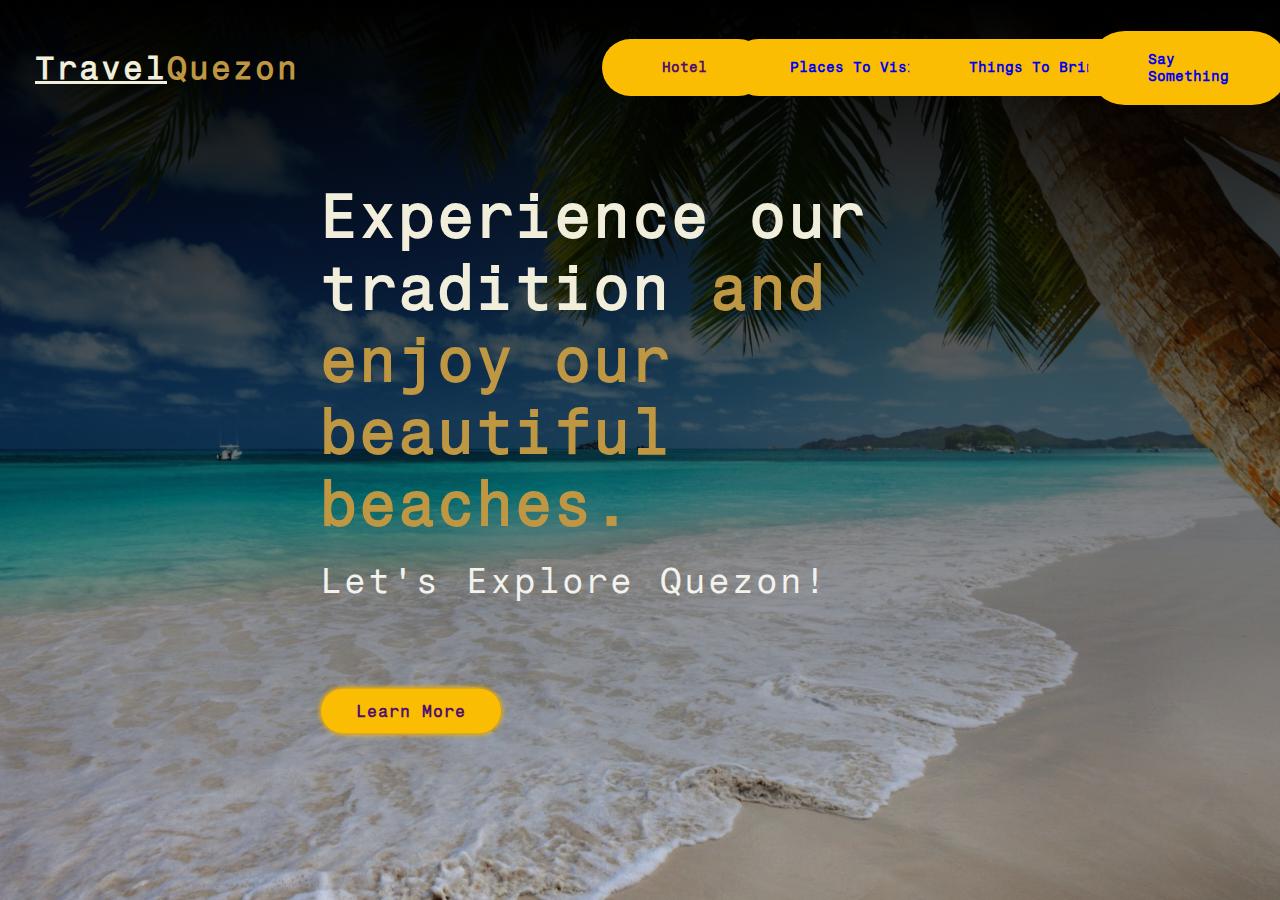
<file: TravelWebsite/index.html>
<!DOCTYPE html>
<html>
<head>
	<meta charset="utf-8">
	<meta name="viewport" content="width=device-width, initial-scale=1">
	<title>TravelQuezon</title>
	<link rel="stylesheet" type="text/css" href="style.css">
	<link rel="preconnect" href="https://fonts.googleapis.com">
<link rel="preconnect" href="https://fonts.gstatic.com" crossorigin>
<link href="https://fonts.googleapis.com/css2?family=Fragment+Mono&family=Montserrat:wght@600&family=Roboto&family=Rubik+Bubbles&family=Sono:wght@200&family=Ubuntu&display=swap" rel="stylesheet">


</head>
<body>
	<header>
		<div class="nav">
			<h2 class="logo" href="index.html"><span>Travel</span>Quezon</h2>
			<!-- <a href="index.html" class="button">Home</a> -->
			<a href="reservation.html" class="button1">Hotel</a>
			<a href="places.html" class="button2">Places to visit</a>
			<a href="ttbring.html" class="button3">Things to bring</a>
			<a href="something.html" class="button4">Say something</a>

		</div>
		<div class="main">
			<div class="text">
				<h2><span class="span2">Experience our tradition</span> and enjoy our beautiful beaches.</h2>
				<p>Let's explore Quezon!</p>
				<a href="https://en.wikipedia.org/wiki/Quezon" class="Learnbtn">Learn more</a>

			</div>
		</div>
	</header>

</body>
</html>
</file>
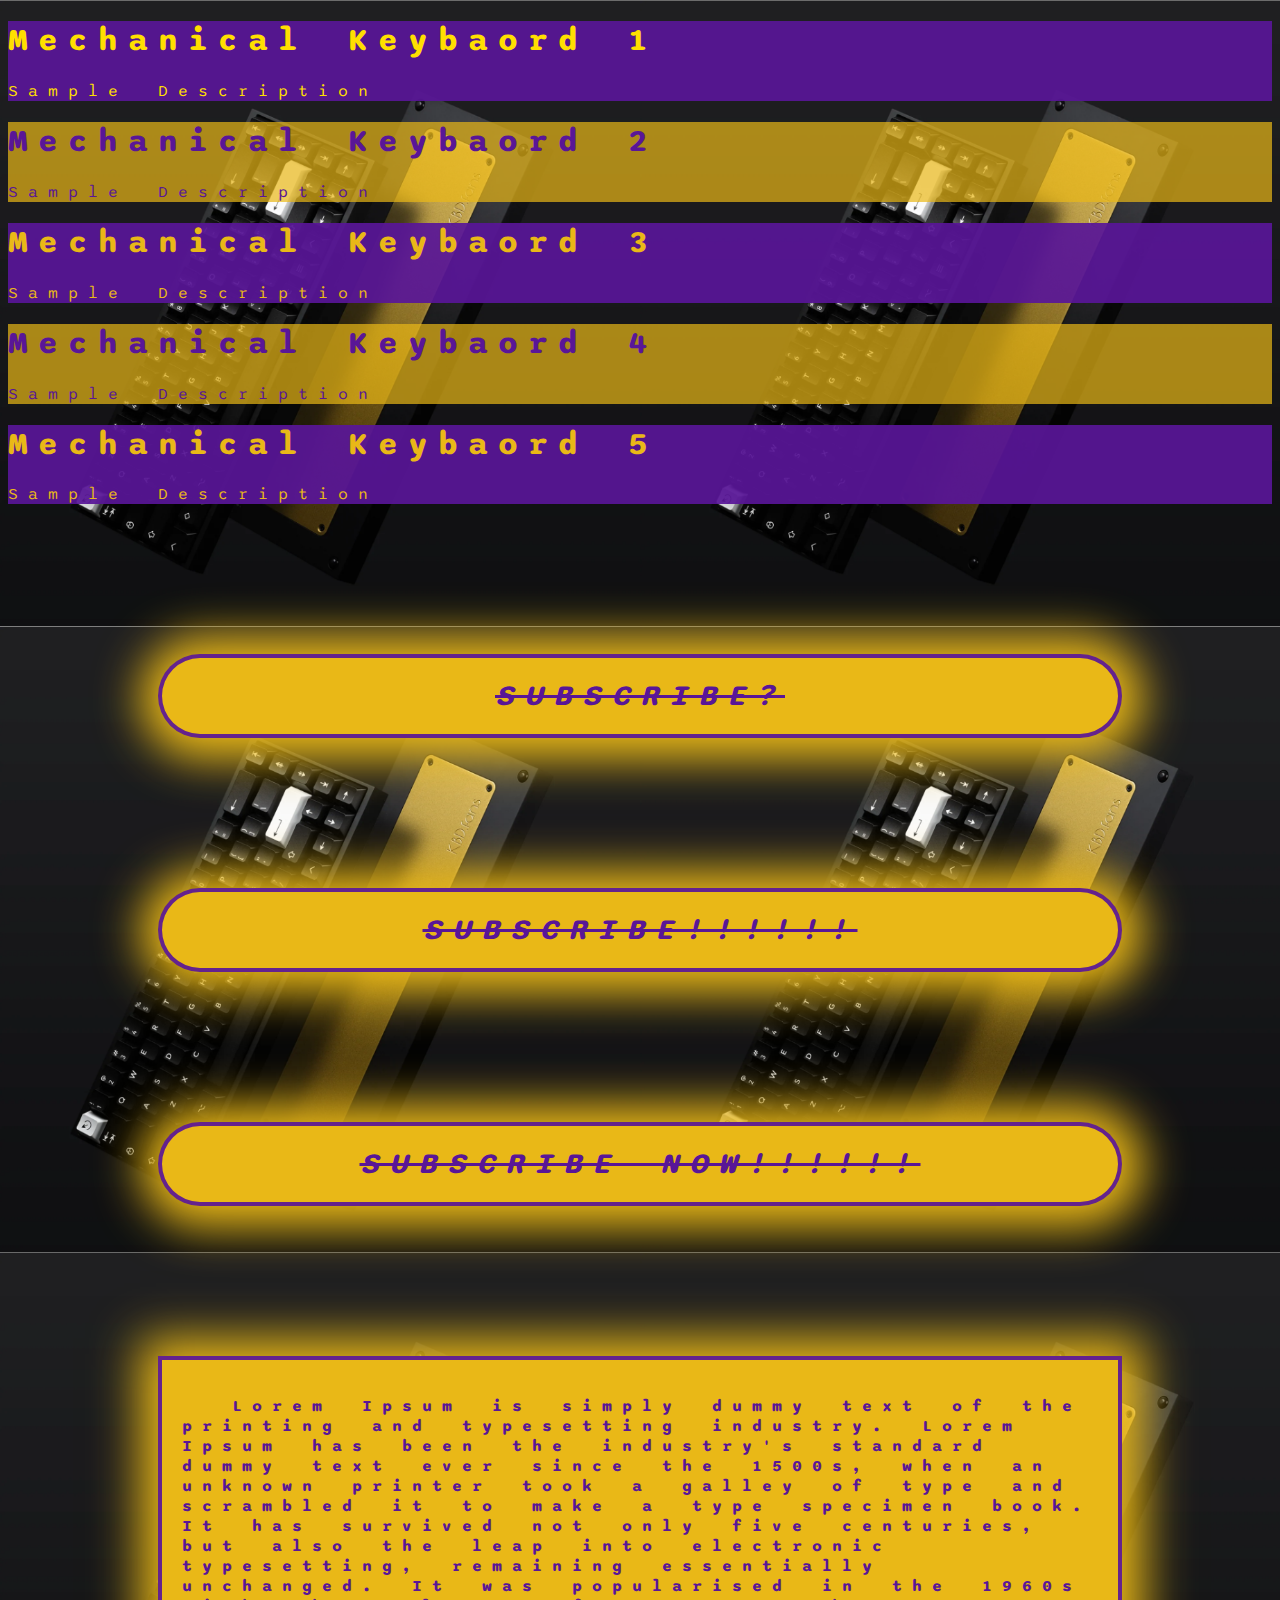
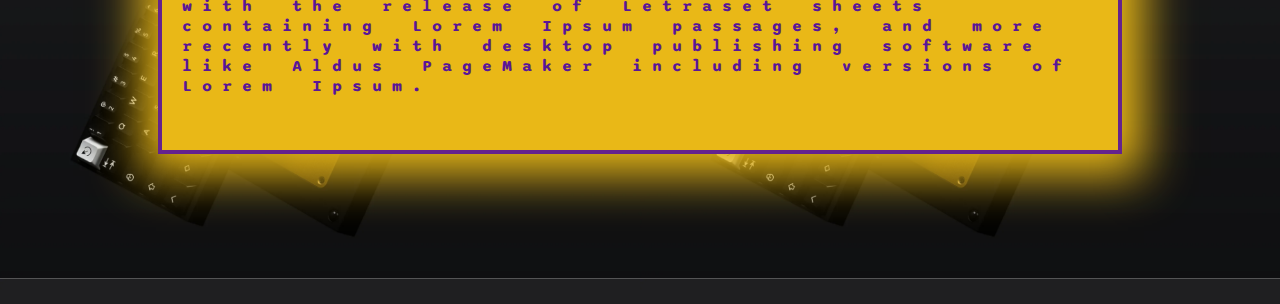
<file: WD34_EXERCISE4_BANAAG.html>
<!DOCTYPE html>
<html lang="en">
<head>
    <meta charset="UTF-8">
    <meta http-equiv="X-UA-Compatible" content="IE=edge">
    <meta name="viewport" content="width=device-width, initial-scale=1.0">
    <title>Exercise 4</title>

    <!-- this code below is an internal CSS
        <style> 
            div{
                background:red;
                color: blueviolet;
            }
        </style> 
    -->

    <!-- this code below is for external CSS which needs to have another file to word. Created xtrnl.css file using another file.-->
    <link rel="stylesheet" href="xtrnl.css">


</head>
<body>
    <div class="firsthead" id="ID_1">
    <!-- this code is for internatl CSS
         <div style="background: red; color: blueviolet;"> 
    -->
        <h1>Mechanical Keybaord 1</h1>
        <p>Sample Description</p>
    </div>
    <div>
        <h1>Mechanical Keybaord 2</h1>
        <p>Sample Description</p>
    </div>
    <div class="firsthead">
        <h1>Mechanical Keybaord 3</h1>
        <p>Sample Description</p>
    </div>
    <div>
        <h1>Mechanical Keybaord 4</h1>
<p>Sample Description</p>
    </div>
    <div class="firsthead">
        <h1>Mechanical Keybaord 5 </h1>
        <p>Sample Description</p>
    </div>
    <div class="sampleboX">
        Subscribe?
    </div>
    
    <div class="sampleboX">
        Subscribe!!!!!!
    </div>

    <div class="sampleboX">
        Subscribe now!!!!!!
    </div>
    <div class="overFlowSample">
        <p>Lorem Ipsum is simply dummy text of the printing and typesetting industry. Lorem Ipsum has been the industry's standard dummy text ever since the 1500s, when an unknown printer took a galley of type and scrambled it to make a type specimen book. It has survived not only five centuries, but also the leap into electronic typesetting, remaining essentially unchanged. It was popularised in the 1960s with the release of Letraset sheets containing Lorem Ipsum passages, and more recently with desktop publishing software like Aldus PageMaker including versions of Lorem Ipsum.</p>

        <br><br><br>

        <p>Lorem Ipsum is simply dummy text of the printing and typesetting industry. Lorem Ipsum has been the industry's standard dummy text ever since the 1500s, when an unknown printer took a galley of type and scrambled it to make a type specimen book. It has survived not only five centuries, but also the leap into electronic typesetting, remaining essentially unchanged. It was popularised in the 1960s with the release of Letraset sheets containing Lorem Ipsum passages, and more recently with desktop publishing software like Aldus PageMaker including versions of Lorem Ipsum.</p>

        <br><br><br>
        <p>Lorem Ipsum is simply dummy text of the printing and typesetting industry. Lorem Ipsum has been the industry's standard dummy text ever since the 1500s, when an unknown printer took a galley of type and scrambled it to make a type specimen book. It has survived not only five centuries, but also the leap into electronic typesetting, remaining essentially unchanged. It was popularised in the 1960s with the release of Letraset sheets containing Lorem Ipsum passages, and more recently with desktop publishing software like Aldus PageMaker including versions of Lorem Ipsum.</p>

        <br><br><br>
        <p>Lorem Ipsum is simply dummy text of the printing and typesetting industry. Lorem Ipsum has been the industry's standard dummy text ever since the 1500s, when an unknown printer took a galley of type and scrambled it to make a type specimen book. It has survived not only five centuries, but also the leap into electronic typesetting, remaining essentially unchanged. It was popularised in the 1960s with the release of Letraset sheets containing Lorem Ipsum passages, and more recently with desktop publishing software like Aldus PageMaker including versions of Lorem Ipsum.</p>

        <br><br><br>
    </div>

    
</body>
</html>
</file>
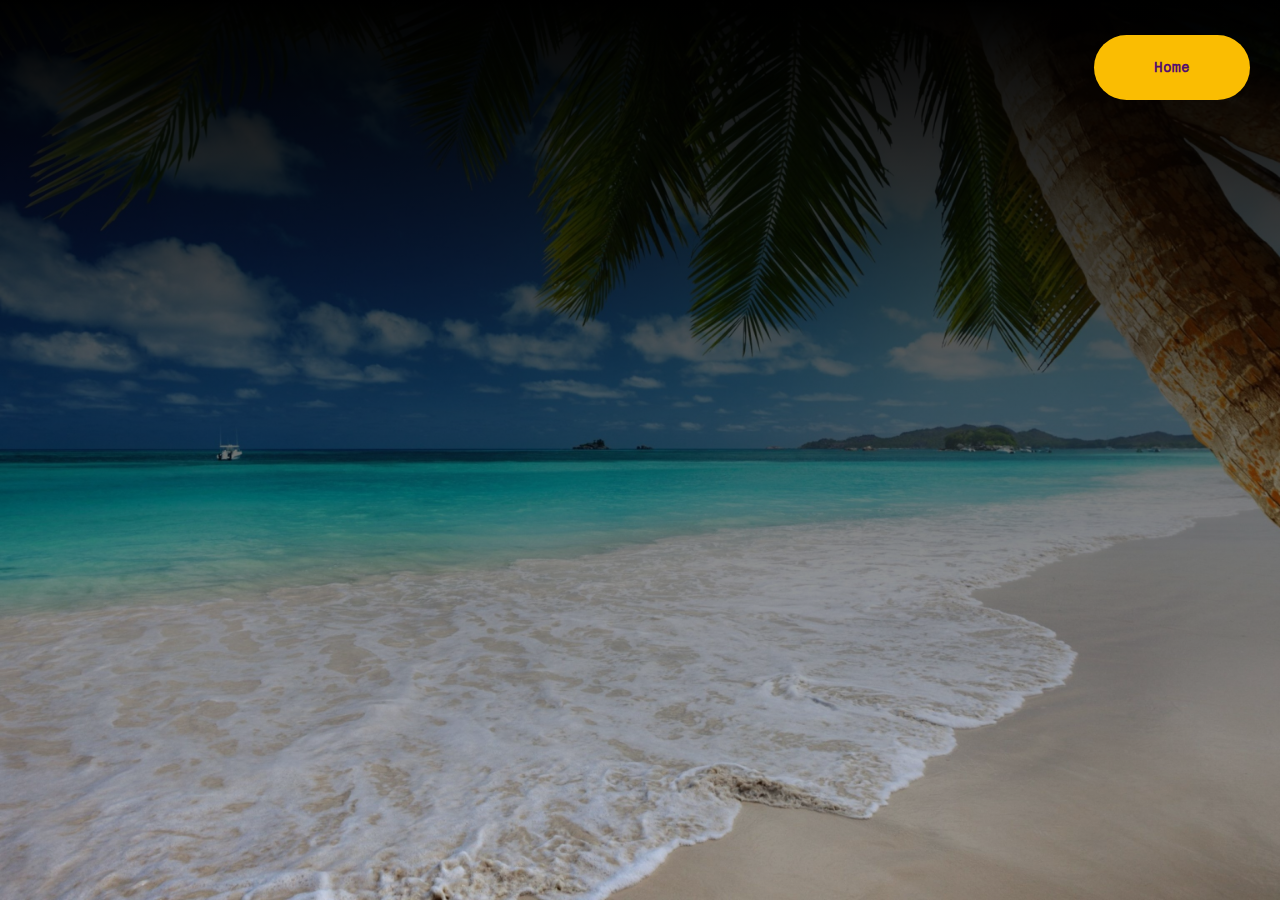
<file: TravelWebsite/learnmore.html>
<!DOCTYPE html>
<html lang="en">
<head>
    <meta charset="UTF-8">
    <meta http-equiv="X-UA-Compatible" content="IE=edge">
    <meta name="viewport" content="width=device-width, initial-scale=1.0">
    <title>The history of Quezon province</title>

    <link rel="preconnect" href="https://fonts.gstatic.com" crossorigin>
<link href="https://fonts.googleapis.com/css2?family=Fragment+Mono&family=Montserrat:wght@600&family=Roboto&family=Rubik+Bubbles&family=Sono:wght@200&family=Ubuntu&display=swap" rel="stylesheet">

<style>
*{
    padding: 0;
	margin: 0;
	font-family: 'Fragment Mono', monospace;
}
.nav{
    width: 85%;
	height: 15%;
	margin: auto;
	display: flex;
	align-items: center;
	justify-content: space-between;
}
.button{
	text-transform: capitalize;
	font-weight: bold;
	text-decoration: none;
	background-color: #fabd02;
	padding: 25px 60px;
	font-size: 14px;
	border-radius: 45px;
	position: absolute;
	right: 30px;
}
.nav a{
	color: #530f6e;
	height: 15px;
	display: inline-flex;
	align-items: center;
	
}
header{
    height: 100vh;
	width: 100%;
	background-image: linear-gradient(rgb(0,0,0),rgba(0,0,0,0.10)),url("cagbalete1.jpg");
	background-position: center;
	background-size: cover;
	background-repeat: no-repeat;
	position: relative;
}
</style>
</head>
<body>
    <header>
        <div class="nav">
			<h2 class="logo"></h2>
			<a href="index.html" class="button">Home</a>

		</div>
    </header>
</body>
</html>
</file>
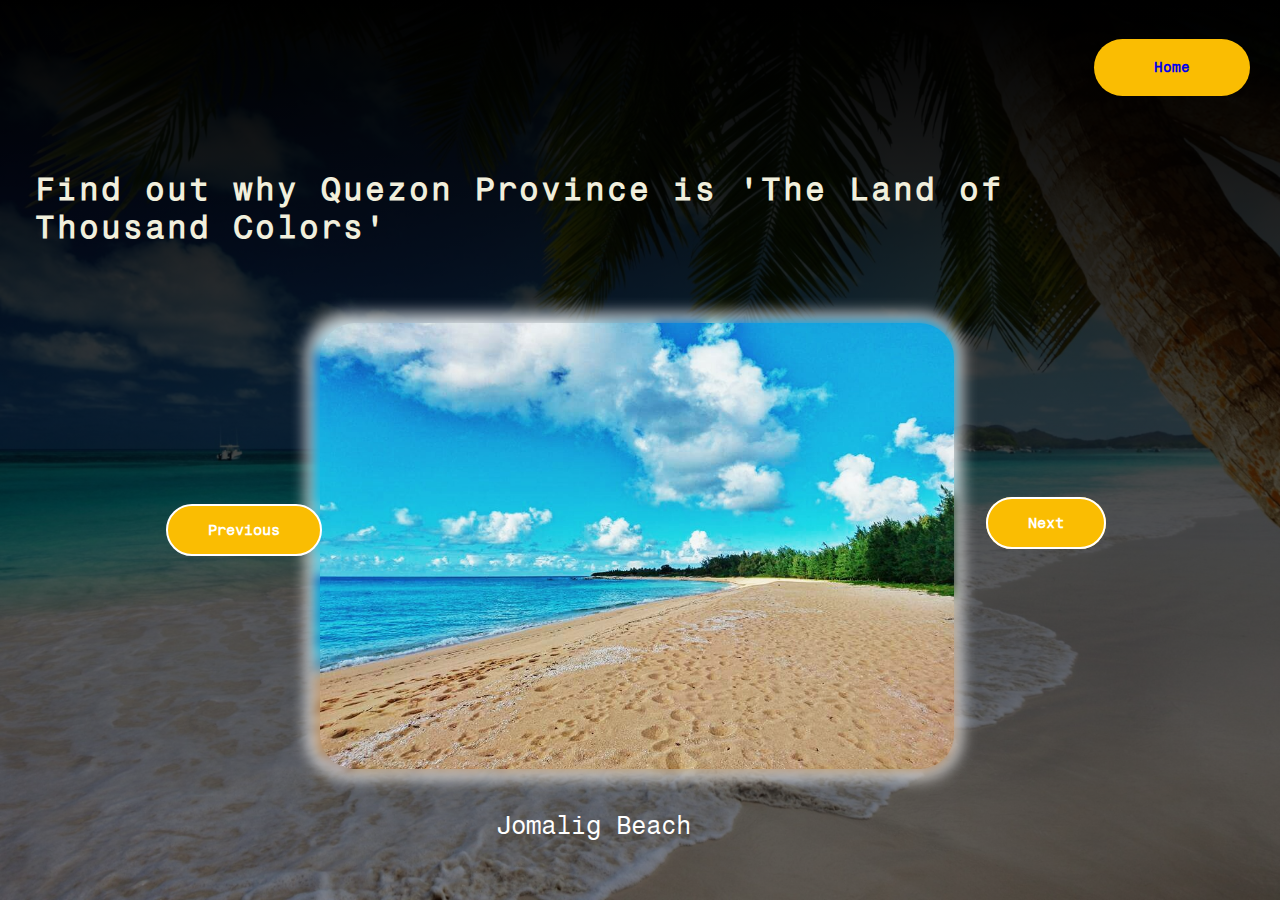
<file: TravelWebsite/next1.html>
<!DOCTYPE html>
<html lang="en">
<head>
    <meta charset="UTF-8">
    <meta http-equiv="X-UA-Compatible" content="IE=edge">
    <meta name="viewport" content="width=device-width, initial-scale=1.0">
    <title>Places to Visit</title>

    <link rel="preconnect" href="https://fonts.gstatic.com" crossorigin>
<link href="https://fonts.googleapis.com/css2?family=Fragment+Mono&family=Montserrat:wght@600&family=Roboto&family=Rubik+Bubbles&family=Sono:wght@200&family=Ubuntu&display=swap" rel="stylesheet">

<style>
*{
    padding: 0;
	margin: 0;
	font-family: 'Fragment Mono', monospace;
}
.nav{
    width: 85%;
	height: 15%;
	margin: auto;
	display: flex;
	align-items: center;
	justify-content: space-between;
}
.hbutton{
	text-transform: capitalize;
	font-weight: bold;
	text-decoration: none;
	background-color: #fabd02;
	padding: 20px 60px;
	font-size: 14px;
	border-radius: 45px;
	position: absolute;
	right: 30px;

}

.nav a:hover{
	border:1px solid #BF9742;
	color: #BF9742;
	background-color: white;
	transition: background-color 0.6s ease;
	cursor: pointer;

}
header{
    height: 100vh;
	width: 100%;
	background-image: linear-gradient(rgb(0,0,0),rgba(0,0,0,0.45)),url("cagbalete1.jpg");
	background-position: center;
	background-size: cover;
	background-repeat: no-repeat;
	position: relative;
	
}

.main{
	position: absolute;
	position: center;
	top: 50%;
	left: 50%;
	transform: translate(-50%, -50%);

}
.logo{
	border: 0px solid ;
	color: #F1EFDC;
	position: absolute;
	top: 15%;
	right: 15%;
	font-size: 32px;
	font-weight: 700;
	letter-spacing: 2px;
	padding: 35px;
}

.slideshow{
	border: 0px solid;
	height: 84vh;
	width: auto;
}

.imahe{
	position: absolute;
	right: 25.5%;
	bottom: 14.3%;
	border: 0px solid black;
	height: 50%;
	width: 50%;
	border-radius: 35px;
	box-shadow: 0px 0px 10px 10px rgba(255, 255, 255, 0.616);
	filter: blur(5px);
}

.imahe2{
	position: absolute;
	left: 25%;
	top: 35.9%;
	border: 0px solid black;
	height: 49.5%;
	width: 49.5%;
	border-radius: 35px;

}
.nextbtn{
	border: 2px solid white;
	position: relative;
	left: 77%;
	top: 50%;
}
.nextbtn{
	text-transform: capitalize;
	font-weight: bold;
	text-decoration: none;
	background-color: #fabd02;
	padding: 15px 40px;
	font-size: 15px;
	border-radius: 45px;
}

.nextbtn:hover{
	border:1px solid #BF9742;
	color: #BF9742;
	background-color: white;
	transition: background-color 0.6s ease;
	cursor: pointer;
}

.prevbtn{
	border: 2px solid white;
	position: absolute;
	left: 13%;
	top: 56%;
	text-transform: capitalize;
	font-weight: bold;
	text-decoration: none;
	background-color: #fabd02;
	padding: 15px 40px;
	font-size: 15px;
	border-radius: 45px;
}

.prevbtn:hover{
	border:1px solid #BF9742;
	color: #BF9742;
	background-color: white;
	transition: background-color 0.6s ease;
	cursor: pointer;
}
.slideshow p{
	border: 0px solid white;
	position: absolute;
	right:46%;
	left: auto;
	top: 90%;
	justify-content: center;
	text-align: center;
	height: 35px;
	text-align: center;
	justify-content: center;
	font-size: 25px;
	color: white;
	text-transform: capitalize;

}
.slideshow a{
	color: white;
	text-decoration: none;
}


</style>
</head>
<body>
    <header>
        <div class="nav">
			<a href="index.html" class="hbutton">Home</a>

		</div>
    </head1>

	<div>
		<h2 class="logo">Find out why Quezon Province is 'The Land of Thousand Colors'</h2>
	</div>
	<div class="slideshow">
		<p><a href="https://www.philippinebeaches.org/jomalig-island-quezon-important-tips/">Jomalig Beach</a></p>
		<img src="jomalig.jpg" class="imahe">
		<img src="jomalig.jpg" class="imahe2">
		<a href="next1.html" class="nextbtn">Next</a>
		<a href="places.html" class="prevbtn">Previous</a>

	</div>


</body>
</html>
</file>
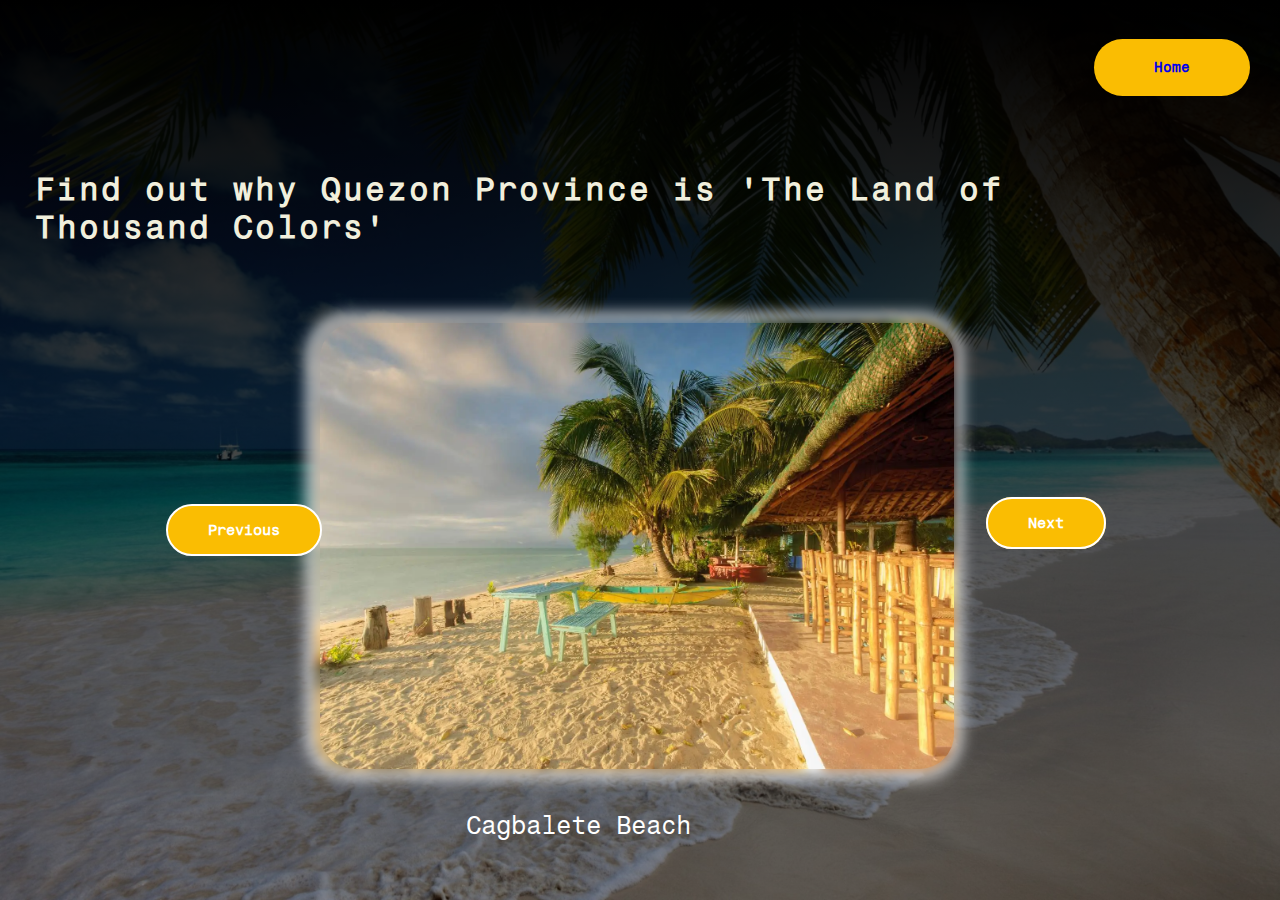
<file: TravelWebsite/places.html>
<!DOCTYPE html>
<html lang="en">
<head>
    <meta charset="UTF-8">
    <meta http-equiv="X-UA-Compatible" content="IE=edge">
    <meta name="viewport" content="width=device-width, initial-scale=1.0">
    <title>Places to Visit</title>

    <link rel="preconnect" href="https://fonts.gstatic.com" crossorigin>
<link href="https://fonts.googleapis.com/css2?family=Fragment+Mono&family=Montserrat:wght@600&family=Roboto&family=Rubik+Bubbles&family=Sono:wght@200&family=Ubuntu&display=swap" rel="stylesheet">

<style>
*{
    padding: 0;
	margin: 0;
	font-family: 'Fragment Mono', monospace;
}
.nav{
    width: 85%;
	height: 15%;
	margin: auto;
	display: flex;
	align-items: center;
	justify-content: space-between;
}
.hbutton{
	text-transform: capitalize;
	font-weight: bold;
	text-decoration: none;
	background-color: #fabd02;
	padding: 20px 60px;
	font-size: 14px;
	border-radius: 45px;
	position: absolute;
	right: 30px;

}

.nav a:hover{
	border:1px solid #BF9742;
	color: #BF9742;
	background-color: white;
	transition: background-color 0.6s ease;
	cursor: pointer;

}
header{
    height: 100vh;
	width: 100%;
	background-image: linear-gradient(rgb(0,0,0),rgba(0,0,0,0.45)),url("cagbalete1.jpg");
	background-position: center;
	background-size: cover;
	background-repeat: no-repeat;
	position: relative;
	
}

.main{
	position: absolute;
	position: center;
	top: 50%;
	left: 50%;
	transform: translate(-50%, -50%);

}
.logo{
	border: 0px solid ;
	color: #F1EFDC;
	position: absolute;
	top: 15%;
	right: 15%;
	font-size: 32px;
	font-weight: 700;
	letter-spacing: 2px;
	padding: 35px;
}

.slideshow{
	border: 0px solid;
	height: 84vh;
	width: auto;
}

.imahe{
	position: absolute;
	right: 25.5%;
	bottom: 14.3%;
	border: 0px solid black;
	height: 50%;
	width: 50%;
	border-radius: 35px;
	box-shadow: 0px 0px 10px 10px rgba(255, 255, 255, 0.616);
	filter: blur(5px);
}

.imahe2{
	position: absolute;
	left: 25%;
	top: 35.9%;
	border: 0px solid black;
	height: 49.5%;
	width: 49.5%;
	border-radius: 35px;

}
.nextbtn{
	border: 2px solid white;
	position: relative;
	left: 77%;
	top: 50%;
}
.nextbtn{
	text-transform: capitalize;
	font-weight: bold;
	text-decoration: none;
	background-color: #fabd02;
	padding: 15px 40px;
	font-size: 15px;
	border-radius: 45px;
}

.nextbtn:hover{
	border:1px solid #BF9742;
	color: #BF9742;
	background-color: white;
	transition: background-color 0.6s ease;
	cursor: pointer;
}

.prevbtn{
	border: 2px solid white;
	position: absolute;
	left: 13%;
	top: 56%;
	text-transform: capitalize;
	font-weight: bold;
	text-decoration: none;
	background-color: #fabd02;
	padding: 15px 40px;
	font-size: 15px;
	border-radius: 45px;
}

.prevbtn:hover{
	border:1px solid #BF9742;
	color: #BF9742;
	background-color: white;
	transition: background-color 0.6s ease;
	cursor: pointer;
}
.slideshow p{
	border: 0px solid white;
	position: absolute;
	right:46%;
	left: auto;
	top: 90%;
	justify-content: center;
	text-align: center;
	height: 35px;
	text-align: center;
	justify-content: center;
	font-size: 25px;
	color: white;
	text-transform: capitalize;

}
.slideshow a{
	color: white;
	text-decoration: none;
}


</style>
</head>
<body>
    <header>
        <div class="nav">
			<a href="index.html" class="hbutton">Home</a>

		</div>
    </head1>

	<div>
		<h2 class="logo">Find out why Quezon Province is 'The Land of Thousand Colors'</h2>
	</div>
	<div class="slideshow">
		<p><a href="https://cleofascagbalete.com/">Cagbalete Beach</a></p>
		<img src="cagbaleteee.webp" class="imahe">
		<img src="cagbaleteee.webp" class="imahe2">
		<a href="next1.html" class="nextbtn">Next</a>
		<a href="places.html" class="prevbtn">Previous</a>

	</div>


</body>
</html>
</file>
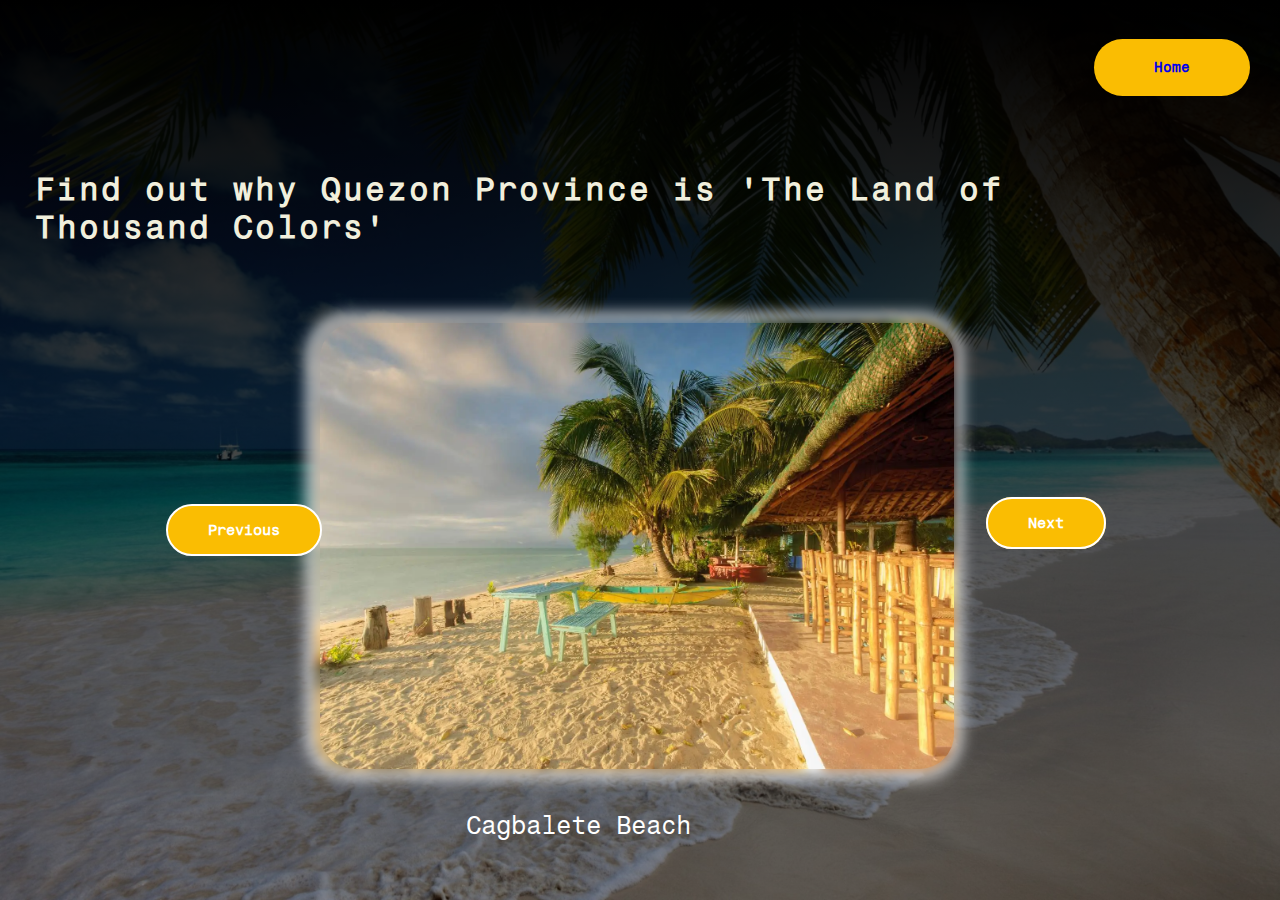
<file: TravelWebsite/previous1.html>
<!DOCTYPE html>
<html lang="en">
<head>
    <meta charset="UTF-8">
    <meta http-equiv="X-UA-Compatible" content="IE=edge">
    <meta name="viewport" content="width=device-width, initial-scale=1.0">
    <title>Places to Visit</title>

    <link rel="preconnect" href="https://fonts.gstatic.com" crossorigin>
<link href="https://fonts.googleapis.com/css2?family=Fragment+Mono&family=Montserrat:wght@600&family=Roboto&family=Rubik+Bubbles&family=Sono:wght@200&family=Ubuntu&display=swap" rel="stylesheet">

<style>
*{
    padding: 0;
	margin: 0;
	font-family: 'Fragment Mono', monospace;
}
.nav{
    width: 85%;
	height: 15%;
	margin: auto;
	display: flex;
	align-items: center;
	justify-content: space-between;
}
.hbutton{
	text-transform: capitalize;
	font-weight: bold;
	text-decoration: none;
	background-color: #fabd02;
	padding: 20px 60px;
	font-size: 14px;
	border-radius: 45px;
	position: absolute;
	right: 30px;

}

.nav a:hover{
	border:1px solid #BF9742;
	color: #BF9742;
	background-color: white;
	transition: background-color 0.6s ease;
	cursor: pointer;

}
header{
    height: 100vh;
	width: 100%;
	background-image: linear-gradient(rgb(0,0,0),rgba(0,0,0,0.45)),url("cagbalete1.jpg");
	background-position: center;
	background-size: cover;
	background-repeat: no-repeat;
	position: relative;
	
}

.main{
	position: absolute;
	position: center;
	top: 50%;
	left: 50%;
	transform: translate(-50%, -50%);

}
.logo{
	border: 0px solid ;
	color: #F1EFDC;
	position: absolute;
	top: 15%;
	right: 15%;
	font-size: 32px;
	font-weight: 700;
	letter-spacing: 2px;
	padding: 35px;
}

.slideshow{
	border: 0px solid;
	height: 84vh;
	width: auto;
}

.imahe{
	position: absolute;
	right: 25.5%;
	bottom: 14.3%;
	border: 0px solid black;
	height: 50%;
	width: 50%;
	border-radius: 35px;
	box-shadow: 0px 0px 10px 10px rgba(255, 255, 255, 0.616);
	filter: blur(5px);
}

.imahe2{
	position: absolute;
	left: 25%;
	top: 35.9%;
	border: 0px solid black;
	height: 49.5%;
	width: 49.5%;
	border-radius: 35px;

}
.nextbtn{
	border: 2px solid white;
	position: relative;
	left: 77%;
	top: 50%;
}
.nextbtn{
	text-transform: capitalize;
	font-weight: bold;
	text-decoration: none;
	background-color: #fabd02;
	padding: 15px 40px;
	font-size: 15px;
	border-radius: 45px;
}

.nextbtn:hover{
	border:1px solid #BF9742;
	color: #BF9742;
	background-color: white;
	transition: background-color 0.6s ease;
	cursor: pointer;
}

.prevbtn{
	border: 2px solid white;
	position: absolute;
	left: 13%;
	top: 56%;
	text-transform: capitalize;
	font-weight: bold;
	text-decoration: none;
	background-color: #fabd02;
	padding: 15px 40px;
	font-size: 15px;
	border-radius: 45px;
}

.prevbtn:hover{
	border:1px solid #BF9742;
	color: #BF9742;
	background-color: white;
	transition: background-color 0.6s ease;
	cursor: pointer;
}
.slideshow p{
	border: 0px solid white;
	position: absolute;
	right:46%;
	left: auto;
	top: 90%;
	justify-content: center;
	text-align: center;
	height: 35px;
	text-align: center;
	justify-content: center;
	font-size: 25px;
	color: white;
	text-transform: capitalize;

}
.slideshow a{
	color: white;
	text-decoration: none;
}


</style>
</head>
<body>
    <header>
        <div class="nav">
			<a href="index.html" class="hbutton">Home</a>

		</div>
    </head1>

	<div>
		<h2 class="logo">Find out why Quezon Province is 'The Land of Thousand Colors'</h2>
	</div>
	<div class="slideshow">
		<p><a href="https://cleofascagbalete.com/">Cagbalete Beach</a></p>
		<img src="cagbaleteee.webp" class="imahe">
		<img src="cagbaleteee.webp" class="imahe2">
		<a href="next1.html" class="nextbtn">Next</a>
		<a href="next1.html" class="prevbtn">Previous</a>

	</div>


</body>
</html>
</file>
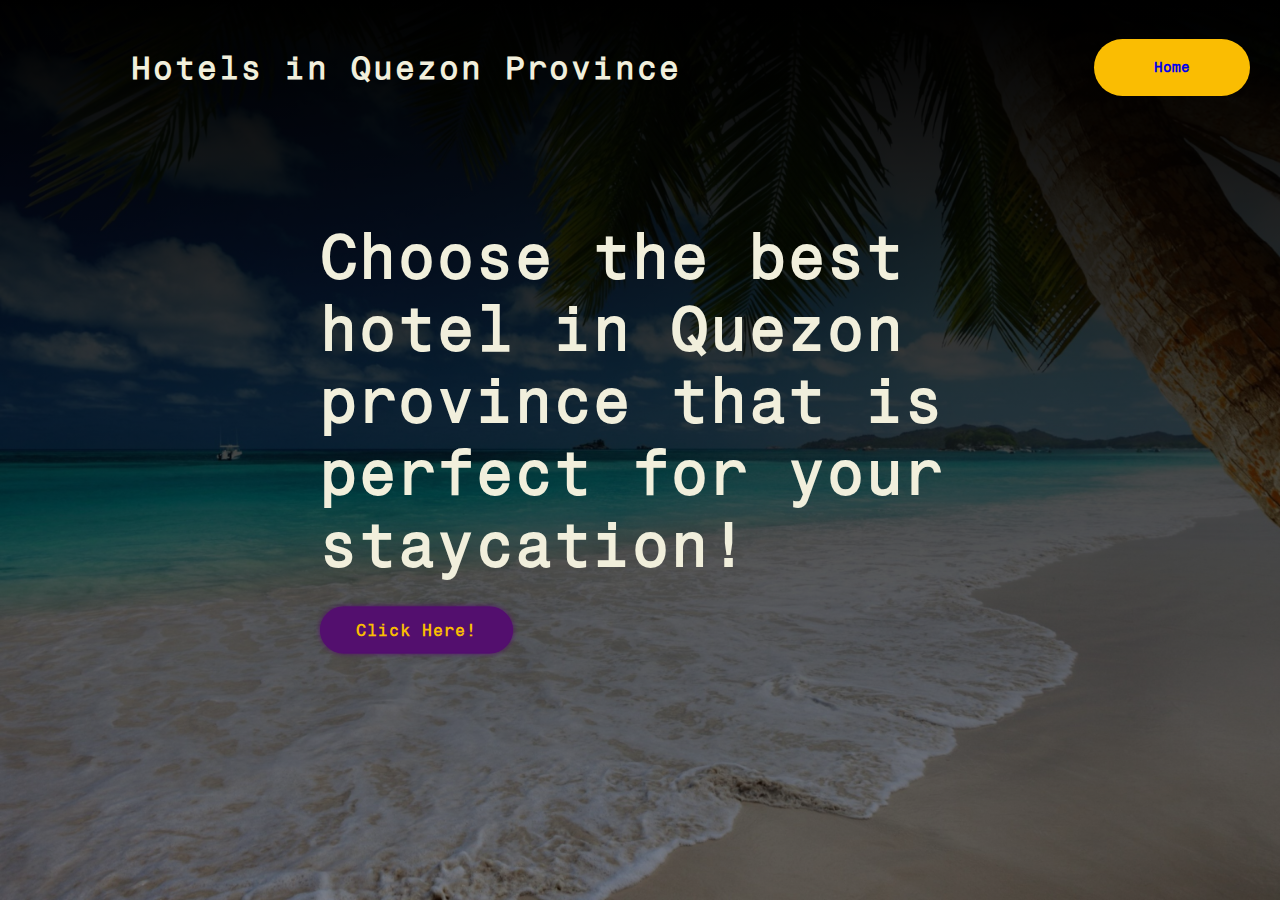
<file: TravelWebsite/reservation.html>
<!DOCTYPE html>
<html lang="en">
<head>
    <meta charset="UTF-8">
    <meta http-equiv="X-UA-Compatible" content="IE=edge">
    <meta name="viewport" content="width=device-width, initial-scale=1.0">
    <title>Hotels in Quezon Province</title>

    <link rel="preconnect" href="https://fonts.gstatic.com" crossorigin>
<link href="https://fonts.googleapis.com/css2?family=Fragment+Mono&family=Montserrat:wght@600&family=Roboto&family=Rubik+Bubbles&family=Sono:wght@200&family=Ubuntu&display=swap" rel="stylesheet">

<style>
*{
    padding: 0;
	margin: 0;
	font-family: 'Fragment Mono', monospace;
}
.nav{
    width: 85%;
	height: 15%;
	margin: auto;
	display: flex;
	align-items: center;
	justify-content: space-between;
}
.button{
	text-transform: capitalize;
	font-weight: bold;
	text-decoration: none;
	background-color: #fabd02;
	padding: 20px 60px;
	font-size: 14px;
	border-radius: 45px;
	position: absolute;
	right: 30px;

}
.logo{
	color: #F1EFDC;
	font-size: 32px;
	font-weight: 700;
	letter-spacing: 2px;
	padding: 35px;
}
.nav a:hover{
	border:1px solid #BF9742;
	color: #BF9742;
	background-color: white;
	transition: background-color 0.6s ease;
	cursor: pointer;

}
header{
    height: 100vh;
	width: 100%;
	background-image: linear-gradient(rgb(0,0,0),rgba(0,0,0,0.45)),url("cagbalete1.jpg");
	background-position: center;
	background-size: cover;
	background-repeat: no-repeat;
	position: relative;
}

.main{
	position: absolute;
	position: center;
	top: 50%;
	left: 50%;
	transform: translate(-50%, -50%);

}

.text h2{
	position: relative;
	margin: auto;
	color: #F1EFDC;
	font-weight: 800;
	font-size: 60px;
	letter-spacing: 2px;
	bottom: 40px;

}
.clckhr{
	top: 40px;
	/* margin: 0px 0px; */
	border: 1px solid #530f6e;
	padding: 13px 35px;
	letter-spacing: 1px;
	color: #fabd02;
	border-radius: 35px;
	background-color: #530f6e;
	text-decoration: none;
	font-weight: bold;
	font-style: unset;
	box-shadow: 0px 0px 5px 0px #530f6e;
	text-transform: capitalize;
	
}

clckhr:hover{
	border:1px solid #BF9742;
	color: #BF9742;
	background-color: white;
	transition: background-color 0.6s ease;
	cursor: pointer;
}


</style>
</head>
<body>
    <header>
        <div class="nav">
			<h2 class="logo">Hotels in Quezon Province</h2>
			<a href="index.html" class="button">Home</a>

		</div>
    </header>

	<div class="main">
		<div class="text">
			<h2>Choose the best hotel in Quezon province that is perfect for your staycation!</h2>
			<a href="https://www.googleadservices.com/pagead/aclk?sa=L&ai=DChcSEwinx42Ji7D7AhX7mGYCHdxYDe4YABABGgJzbQ&ase=2&ohost=www.google.com&cid=CAESbOD2Qdv841iIVcccHbx6kJgf5ASdUqKcv_ap5qFqppR8LkIFzSHjn6-TDYN98VTYBsN27NTSIJgES1RtyhjiHS1avEMgpcYUswbo8JAm2txLRSp9wCPqJ3GeqAxhL-LVzfamc4kJBgqMdRVP0Q&sig=AOD64_3xEiuI2g2jNVcAact4WJy0YlmVWA&q&nis=4&adurl&ved=2ahUKEwih3ISJi7D7AhW6tWMGHW42Dx8Q0Qx6BAgJEAM" class="clckhr">Click here!</a>
		</div>
	</div> 

</body>
</html>
</file>
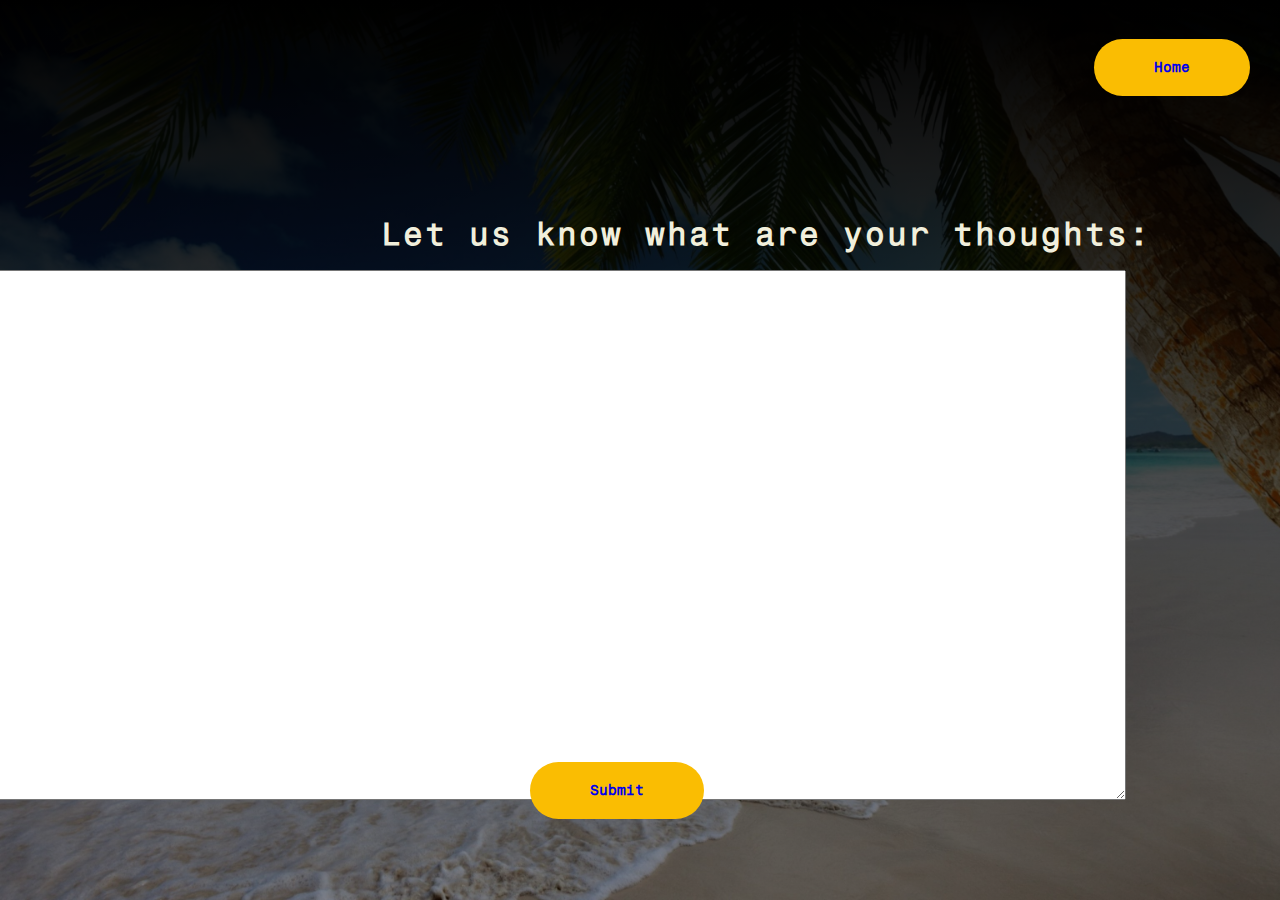
<file: TravelWebsite/something.html>
<!DOCTYPE html>
<html lang="en">
<head>
    <meta charset="UTF-8">
    <meta http-equiv="X-UA-Compatible" content="IE=edge">
    <meta name="viewport" content="width=device-width, initial-scale=1.0">
    <title>Say something</title>

    <link rel="preconnect" href="https://fonts.gstatic.com" crossorigin>
<link href="https://fonts.googleapis.com/css2?family=Fragment+Mono&family=Montserrat:wght@600&family=Roboto&family=Rubik+Bubbles&family=Sono:wght@200&family=Ubuntu&display=swap" rel="stylesheet">

<style>
*{
    padding: 0;
	margin: 0;
	font-family: 'Fragment Mono', monospace;
}
.nav{
    width: 85%;
	height: 15%;
	margin: auto;
	display: flex;
	align-items: center;
	justify-content: space-between;
}
.hbutton{
	text-transform: capitalize;
	font-weight: bold;
	text-decoration: none;
	background-color: #fabd02;
	padding: 20px 60px;
	font-size: 14px;
	border-radius: 45px;
	position: absolute;
	right: 30px;

}

.nav a:hover{
	border:1px solid #BF9742;
	color: #BF9742;
	background-color: white;
	transition: background-color 0.6s ease;
	cursor: pointer;

}
header{
    height: 100vh;
	width: 100%;
	background-image: linear-gradient(rgb(0,0,0),rgba(0,0,0,0.45)),url("cagbalete1.jpg");
	background-position: center;
	background-size: cover;
	background-repeat: no-repeat;
	position: relative;
	
}

.main{
	position: absolute;
	position: center;
	top: 50%;
	left: 50%;
	transform: translate(-50%, -50%);

}
.logo{
	border: 0px solid ;
	color: #F1EFDC;
	position: absolute;
	position: center;
	top: 20%;
	right: auto;
    left: 27%;
	font-size: 32px;
	font-weight: 700;
	letter-spacing: 2px;
	padding: 35px;
}
.saything{
    border: 0px solid white;
    position: absolute;
    right: 12%;
    top: 30%;
}

.submitt{
	text-transform: capitalize;
	font-weight: bold;
	text-decoration: none;
	background-color: #fabd02;
	padding: 20px 60px;
	font-size: 14px;
	border-radius: 45px;
	position: absolute;
	right: 45%;
	bottom: 9%;
	
}
.submitt:hover{
	border:1px solid #BF9742;
	color: #BF9742;
	background-color: white;
	transition: background-color 0.6s ease;
	cursor: pointer;
}
.submitt a{
	text-decoration: none;

}

</style>
</head>
<body>
    <header>
        <div class="nav">
			<a href="index.html" class="hbutton">Home</a>

		</div>
    </head1>

	<div>
		<h2 class="logo">Let us know what are your thoughts:</h2>
	</div>
    <div class="saything">
        <textarea name="comment" cols="170" rows="33"></textarea>
        <br>
        <br>
		
    </div>
<div class="submitt">
	<a href="something.html" class="nextbtn">Submit</a>
</div>

</body>
</html>
</file>
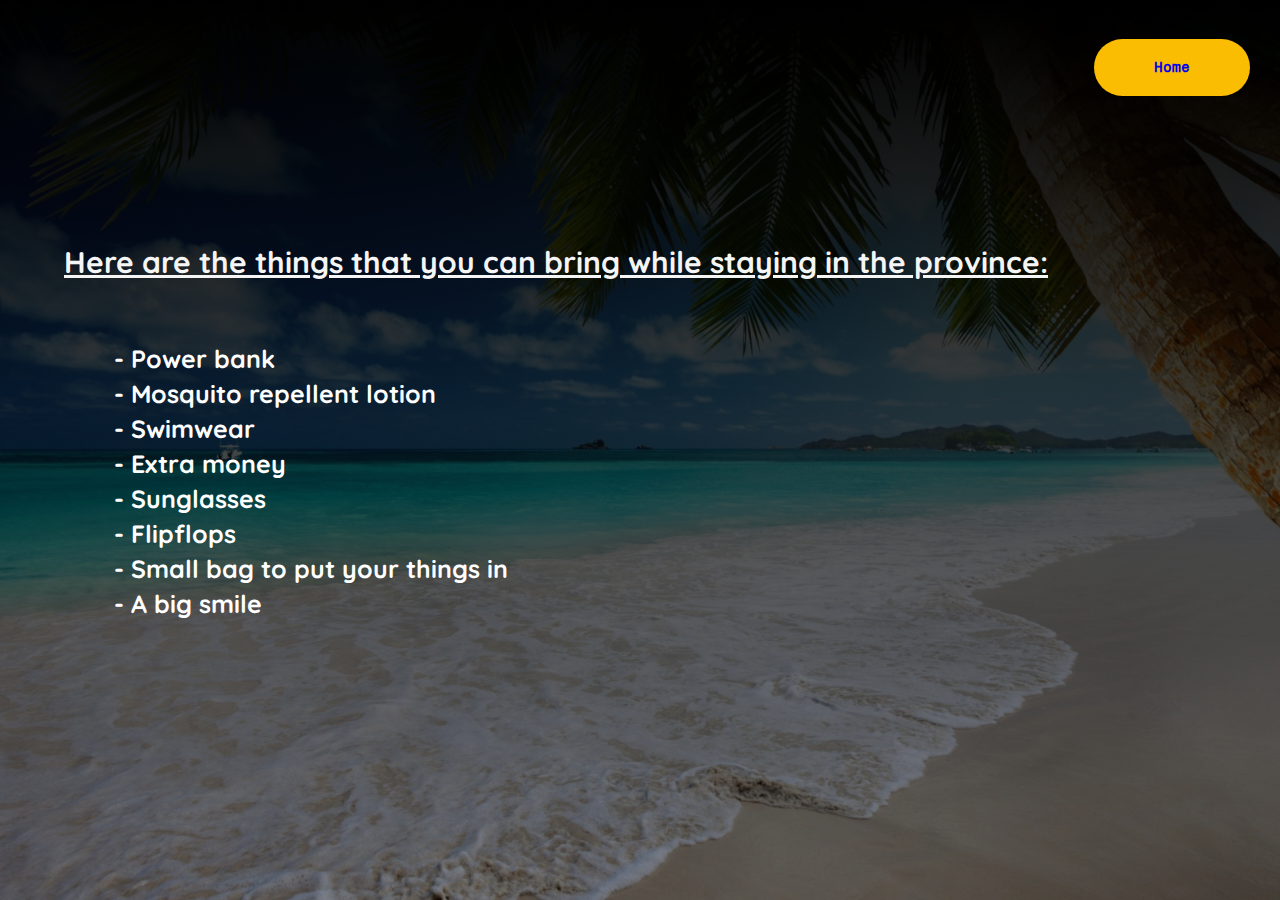
<file: TravelWebsite/ttbring.html>
<!DOCTYPE html>
<html lang="en">
<head>
    <meta charset="UTF-8">
    <meta http-equiv="X-UA-Compatible" content="IE=edge">
    <meta name="viewport" content="width=device-width, initial-scale=1.0">
    <title>Things to bring</title>

    <link rel="preconnect" href="https://fonts.gstatic.com" crossorigin>
<link href="https://fonts.googleapis.com/css2?family=Fragment+Mono&family=Montserrat:wght@600&family=Roboto&family=Rubik+Bubbles&family=Sono:wght@200&family=Ubuntu&display=swap" rel="stylesheet">


<link rel="preconnect" href="https://fonts.googleapis.com">
<link rel="preconnect" href="https://fonts.gstatic.com" crossorigin>
<link href="https://fonts.googleapis.com/css2?family=Quicksand:wght@300&display=swap" rel="stylesheet">

<style>
*{
    padding: 0;
	margin: 0;

}
.nav{
    width: 85%;
	height: 15%;
	margin: auto;
	display: flex;
	align-items: center;
	justify-content: space-between;
	font-family: 'Fragment Mono', monospace;
}
.button{
	text-transform: capitalize;
	font-weight: bold;
	text-decoration: none;
	background-color: #fabd02;
	padding: 20px 60px;
	font-size: 14px;
	border-radius: 45px;
	position: absolute;
	right: 30px;
}

.nav a:hover{
	border:1px solid #BF9742;
	color: #BF9742;
	background-color: white;
	transition: background-color 0.6s ease;
	cursor: pointer;

}
header{
    height: 100vh;
	width: 100%;
	background-image: linear-gradient(rgb(0,0,0),rgba(0,0,0,0.45)),url("cagbalete1.jpg");
	background-position: center;
	background-size: cover;
	background-repeat: no-repeat;
	position: relative;
}

.lstingS{
	border: 0px solid white;
	color: whitesmoke;
	position: absolute;
	left: 5%;
	top: 27%;
	font-size: 20px;
	font-family: 'Quicksand', sans-serif;
	text-decoration: underline;

}
.list1{
	border: 0px solid white;
	position: absolute;
	top: 100px;
	left: 50px;
	color: white;
	font-size: 25px;
	font-weight: bold;
}
.list2{
	border: 0px solid white;
	position: absolute;
	top: 135px;
	left: 50px;
	color: white;
	font-size: 25px;
	font-weight: bold;
}

.list3{
	border: 0px solid white;
	position: absolute;
	top: 170px;
	left: 50px;
	color: white;
	font-size: 25px;
	font-weight: bold;
}

.list4{
	border: 0px solid white;
	position: absolute;
	top: 205px;
	left: 50px;
	color: white;
	font-size: 25px;
	font-weight: bold;
}

.list5{
	border: 0px solid white;
	position: absolute;
	top: 240px;
	left: 50px;
	color: white;
	font-size: 25px;
	font-weight: bold;
}

.list6{
	border: 0px solid white;
	position: absolute;
	top: 275px;
	left: 50px;
	color: white;
	font-size: 25px;
	font-weight: bold;
}

.list7{
	border: 0px solid white;
	position: absolute;
	top: 310px;
	left: 50px;
	color: white;
	font-size: 25px;
	font-weight: bold;
}

.list8{
	border: 0px solid white;
	position: absolute;
	top: 345px;
	left: 50px;
	color: white;
	font-size: 25px;
	font-weight: bold;
}

</style>
</head>
<body>
    <header>
        <div class="nav">
			<!-- <h2 class="logo">Things that you need to bring</h2> -->
			<a href="index.html" class="button">Home</a>

		</div>
    </header>


	<div class="lstingS">
		<h2>Here are the things that you can bring while staying in the province:</h2>

	<p class="list1">- Power bank</p>
	<p class="list2">- Mosquito repellent lotion</p>
	<p class="list3">- Swimwear</p>
	<p class="list4">- Extra money</p>
	<p class="list5">- Sunglasses</p>
	<p class="list6">- Flipflops</p>
	<p class="list7">- Small bag to put your things in</p>
	<p class="list8">- A big smile</p>
	</div>

</body>
</html>
</file>
<file: TravelWebsite/style.css>
body{
	background-image: linear-gradient(rgb(0,0,0),rgba(0,0,0,0.10)),url("cagbalete1.jpg");
	background-position: center;
	background-size: cover;
	background-repeat: no-repeat;


}

*{
	padding: 0;
	margin: 0;
	font-family: 'Fragment Mono', monospace;
	columns: #530f6e;

}
header{
	height: 100vh;
	width: 100%;
	background-position: center;
	background-size: cover;
	background-repeat: none;
	position: unset;
	margin-bottom: 0px;

}
.logo{
	color: #BF9742;
	font-size: 32px;
	font-weight: 700;
	letter-spacing: 2px;
	padding: 35px;
}
span{
	color: #F1EFDC;
	text-decoration: underline;
}
.button4{
	position: absolute;
	text-transform: capitalize;
	font-weight: bold;
	text-decoration: none;
	background-color: #fabd02;
	padding: 20px 60px;
	font-size: 14px;
	border-radius: 45px;
	left: 85%;
}

.button2{
	position: absolute;
	text-transform: capitalize;
	font-weight: bold;
	text-decoration: none;
	background-color: #fabd02;
	padding: 20px 60px;
	font-size: 14px;
	border-radius: 45px;
	left: 57%;
}

.button3{
	position: absolute;
	text-transform: capitalize;
	font-weight: bold;
	text-decoration: none;
	background-color: #fabd02;
	padding: 20px 60px;
	font-size: 14px;
	border-radius: 45px;
	left: 71%;
}

.button1{
	position: absolute;
	text-transform: capitalize;
	font-weight: bold;
	text-decoration: none;
	background-color: #fabd02;
	padding: 20px 60px;
	font-size: 14px;
	border-radius: 45px;
	left: 47%;
	color: #530f6e;
}

.nav{
	width: 100%;
	height: 15%;
	margin: auto;
	display: flex;
	align-items: center;
	justify-content: space-between;
	position: relative;
}
.nav a:hover{
	border:1px solid #BF9742;
	color: #BF9742;
	background-color: white;
	transition: background-color 0.6s ease;
	cursor: pointer;

}
.main{
	position: absolute;
	position: center;
	top: 50%;
	left: 50%;
	transform: translate(-50%, -50%);

}
.text h2{
	color: #BF9742;
	font-weight: 800;
	font-size: 60px;
	letter-spacing: 2px;

}
.span2{
	text-decoration: none;
}
.text p{
	color: #f3f2ed;
	font-size: 35px;
	word-spacing: 2px;
	letter-spacing: 2px;
	margin-top: 20px;
	margin-bottom: 100px;
	text-transform: capitalize;

}

.Learnbtn{
	margin: 0px 0px;
	border: 1px solid #BF9742;
	padding: 13px 35px;
	letter-spacing: 1px;
	color: #530f6e;
	border-radius: 35px;
	background-color: #fabd02;
	text-decoration: none;
	font-weight: bold;
	font-style: unset;
	box-shadow: 0px 0px 5px 0px #fabd02;
	text-transform: capitalize;
	

}
.Learnbtn:hover{
	border:1px solid #BF9742;
	color: #BF9742;
	background-color: white;
	transition: background-color 0.6s ease;
	cursor: pointer;

}
.Learnbtn:hover a{
	color: white;
	
}
</file>
<file: xtrnl.css>
@import url('https://fonts.googleapis.com/css2?family=Montserrat:wght@600&family=Roboto&family=Sono:wght@200&family=Ubuntu&display=swap');


body{
    background: url('tofu65.png');
    background-size: 50%;
}

div{
    background: rgb(233, 184, 23, 0.7);
    /* r, g, b, and the 4th value is for opacity ranging from 0 - 1 */
    color: rgb(89, 22, 151);
    /* font-family: Cambria, Cochin, Georgia, Times, 'Times New Roman', serif; */
    font-family: 'Sono', sans-serif;
    letter-spacing: 10px;
    word-spacing: 10px;



}

.firsthead{
    background: rgba(89, 22, 151, 0.925);
    color: rgb(233, 184, 23);
}
#ID_1{
    color:rgb(255, 223, 0);
}
.sampleboX{
    background: rgb(233, 184, 23);
    /* margin: 50px; */
    margin: 150px 150px 150px 150px;
    /* margin value is top, right, bottom, and left */
    padding: 20px 20px 20px 20px;
    /* border: 10px dotted teal; */
    /* border: 10px solid tomato; */
    /* border: 4px dashed rgba(89, 22, 151, 0.925) */
    /* types of border: solid, dotted, dashed, double, groove, ridge, insert, outset,  */
    border: 4px solid rgba(89, 22, 151, 0.925);
    border-radius: 50px;
    box-shadow: 2px 2px 45px 20px rgb(233, 184, 23);
    font-size: 30px;
    font-weight: bold;
    font-style: italic;
    text-transform: uppercase;
    text-decoration: line-through;
    text-align: center;
    text-shadow: 3px;

}
.overFlowSample{
    /* width: 600px; */
    height: 350px;
            /* overflow: scroll; */
    /* margin: 150px 150px 150px 150px; */
            /* overflow-x: scroll; */
    /* overflow-y: scroll; */
    /* padding: 20px 20px 20px 20px; */
            /* box-shadow: 4px 2px 45px 20px rgb(233, 184, 23); */
            background: rgb(233, 184, 23);
            /* margin: 50px; */
            margin: 150px 150px 150px 150px;
            /* margin value is top, right, bottom, and left */
            padding: 20px 20px 20px 20px;
            /* border: 10px dotted teal; */
            /* border: 10px solid tomato; */
            /* border: 4px dashed rgba(89, 22, 151, 0.925) */
            /* types of border: solid, dotted, dashed, double, groove, ridge, insert, outset,  */
            border: 4px solid rgba(89, 22, 151, 0.925);
            /* border-radius: 50px; */
            box-shadow: 2px 2px 45px 20px rgb(233, 184, 23);
            overflow: scroll;
            text-indent: 50px;
            font-weight: bold;
}
</file>
